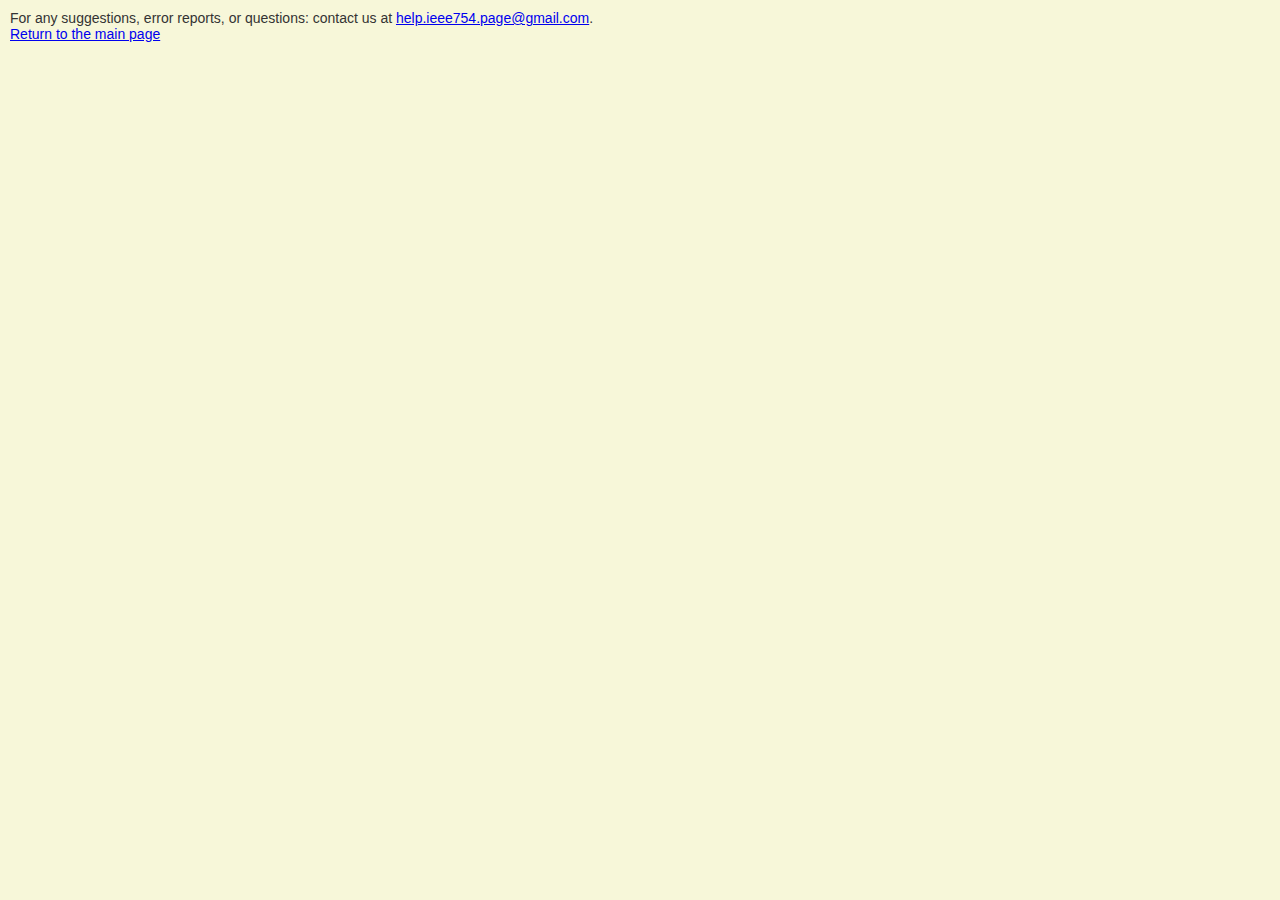
<file: contact.html>
<!DOCTYPE html>
<html lang="en">
<head>
    <meta charset="UTF-8">
    <meta name="viewport" content="width=device-width, initial-scale=1.0">
    <title>IEEE 754 Contact</title>
    <style>
        body {
            margin: 0;
            padding: 0;
            background-color: #f7f7d9; /* Cambia este valor al color de fondo que usaste */
            font-family: Arial, sans-serif;
        }
        .contact-info {
            position: absolute;
            top: 10px;
            left: 10px;
            color: #333; /* Color del texto */
            font-size: 14px;
        }
    </style>
</head>
<body>
    <div class="contact-info">
        For any suggestions, error reports, or questions: contact us at <a href="mailto:help.ieee754.page@gmail.com">help.ieee754.page@gmail.com</a>.
        <br><a href="https://ieee754-converter.github.io/index.html">Return to the main page</a>
    </div>
</body>
</html>
</file>
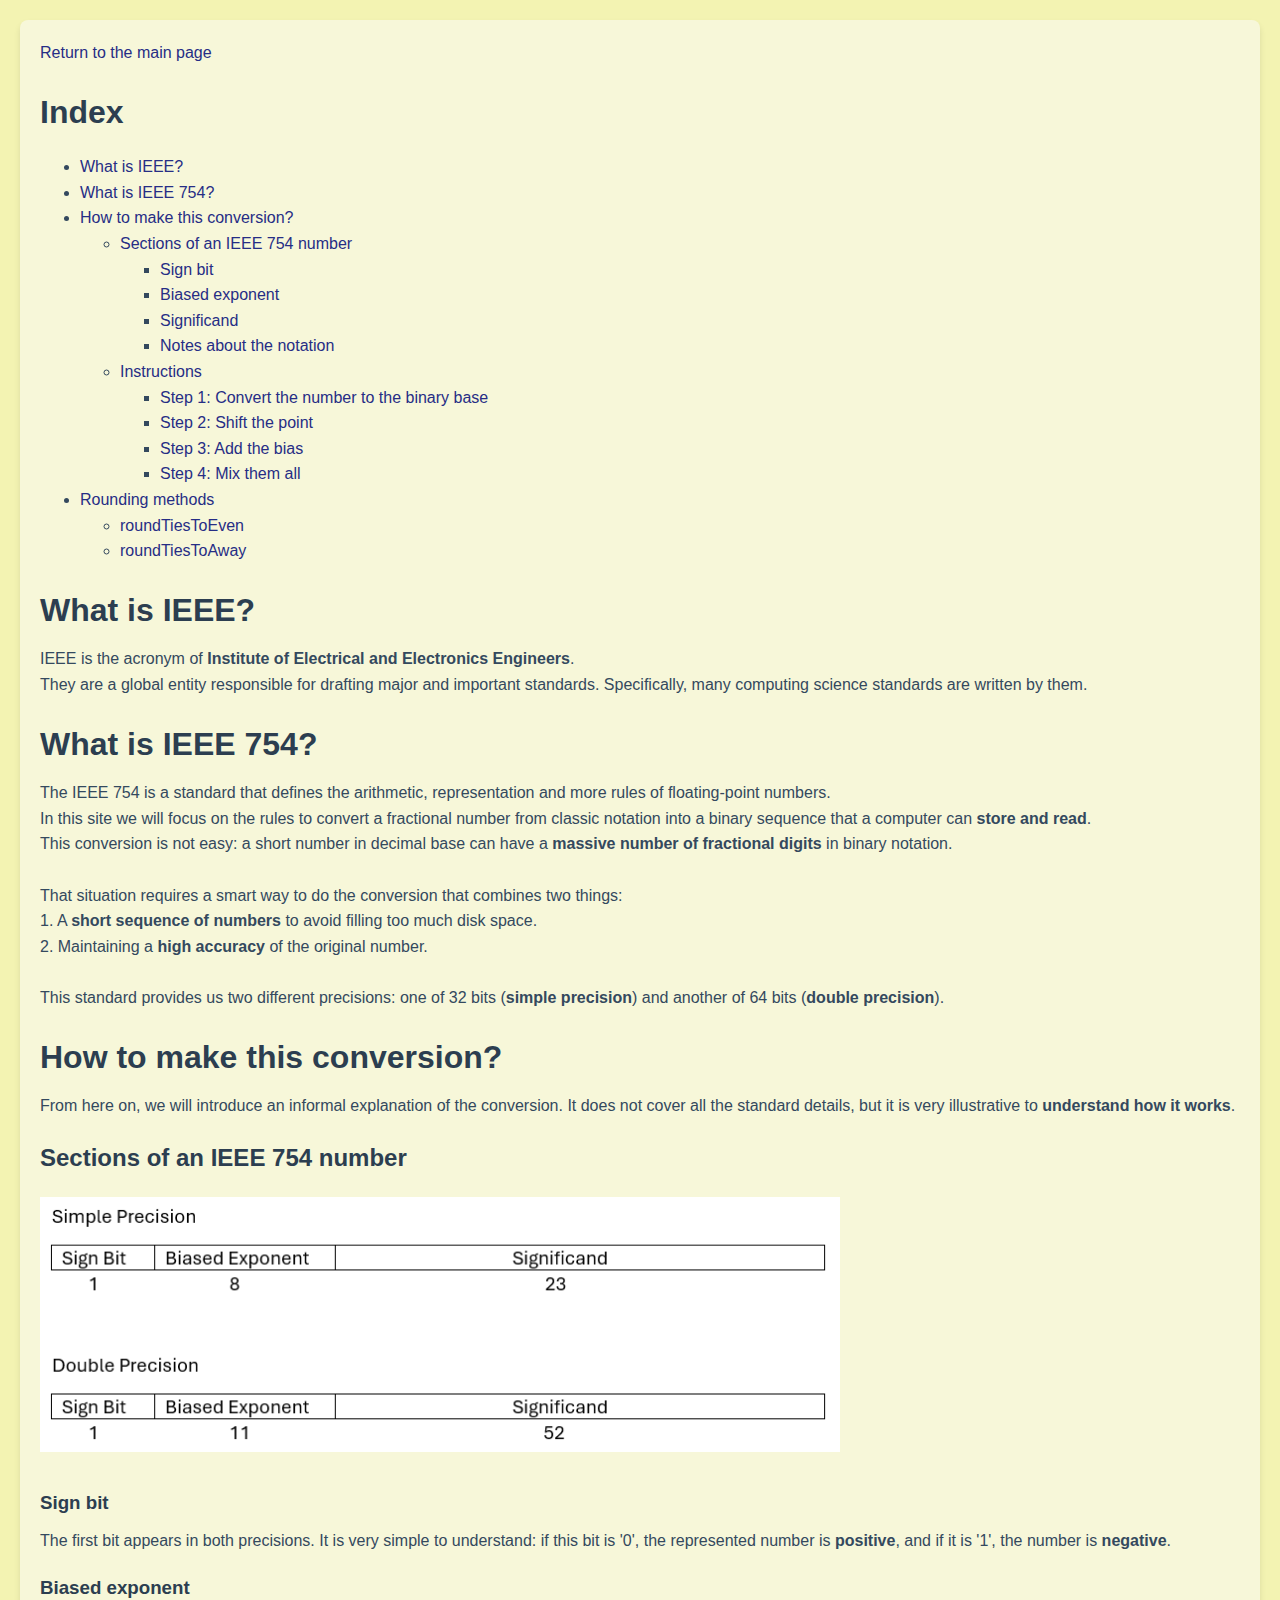
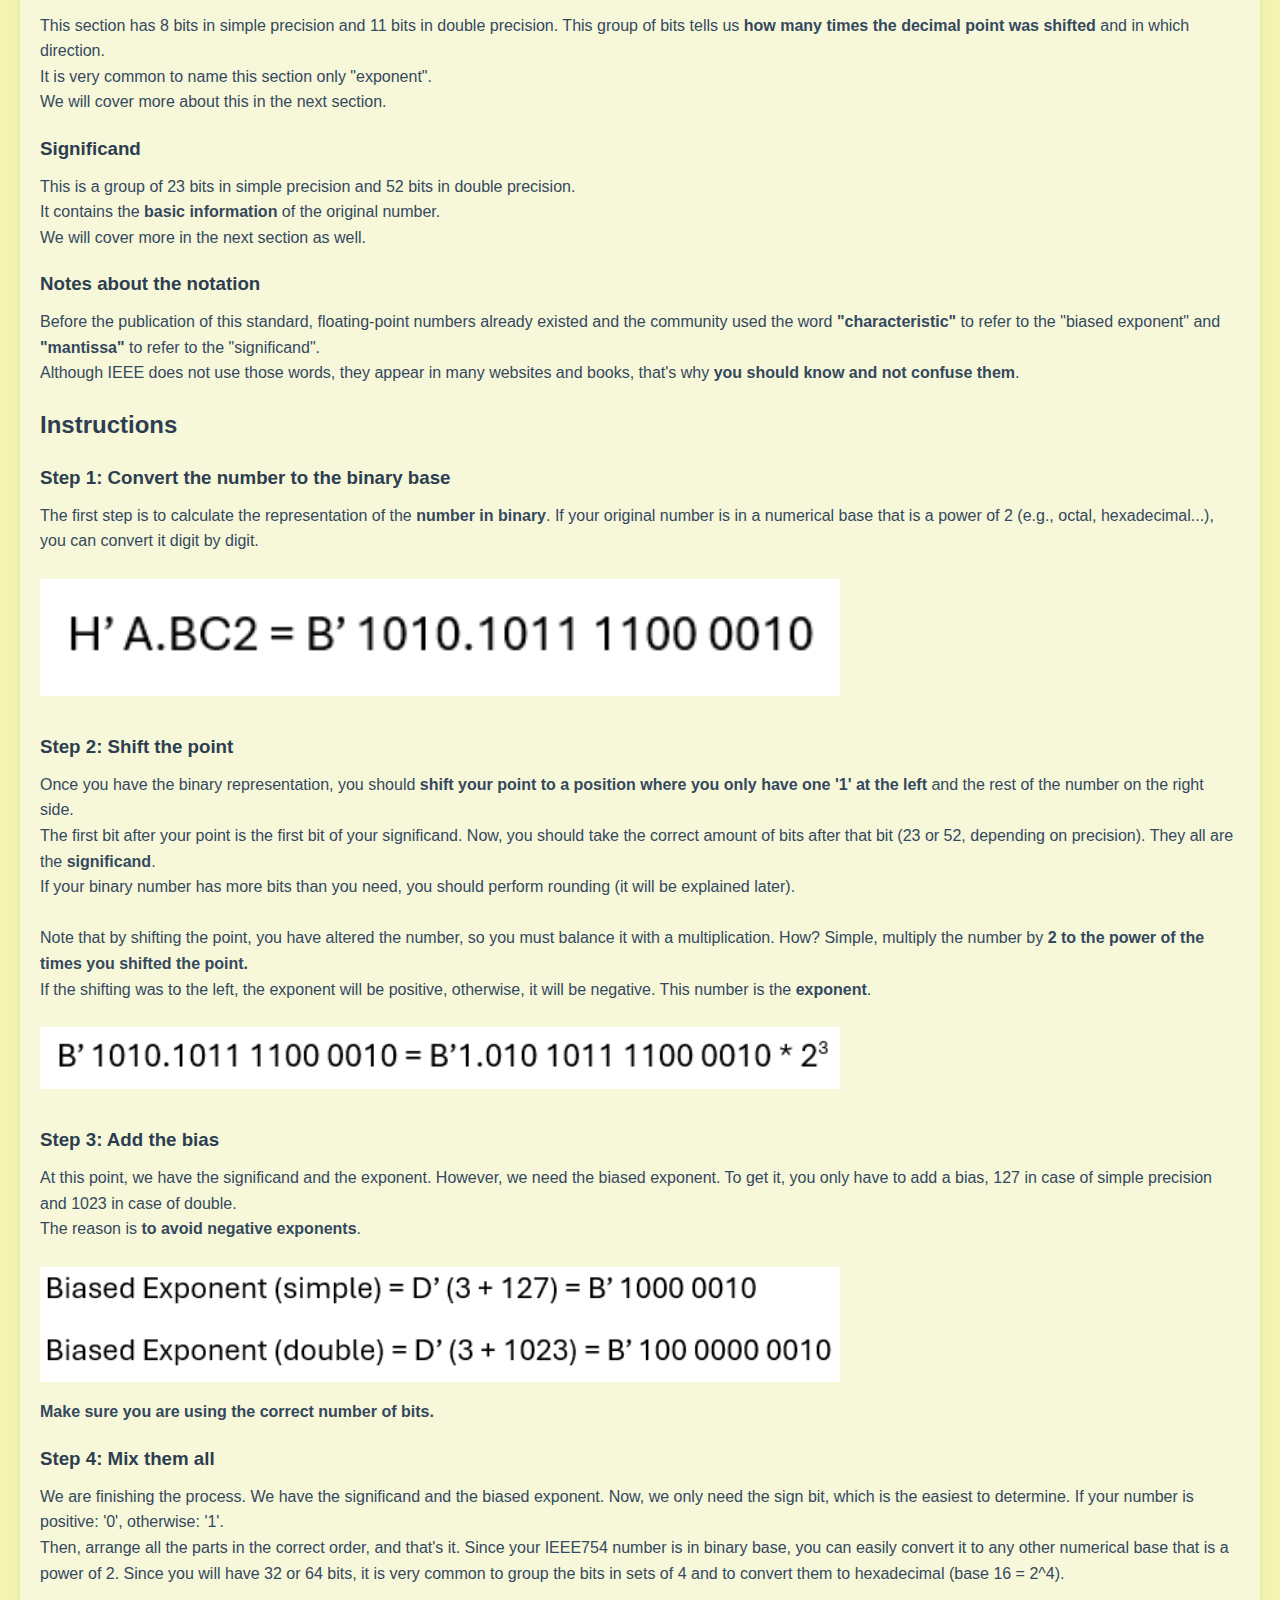
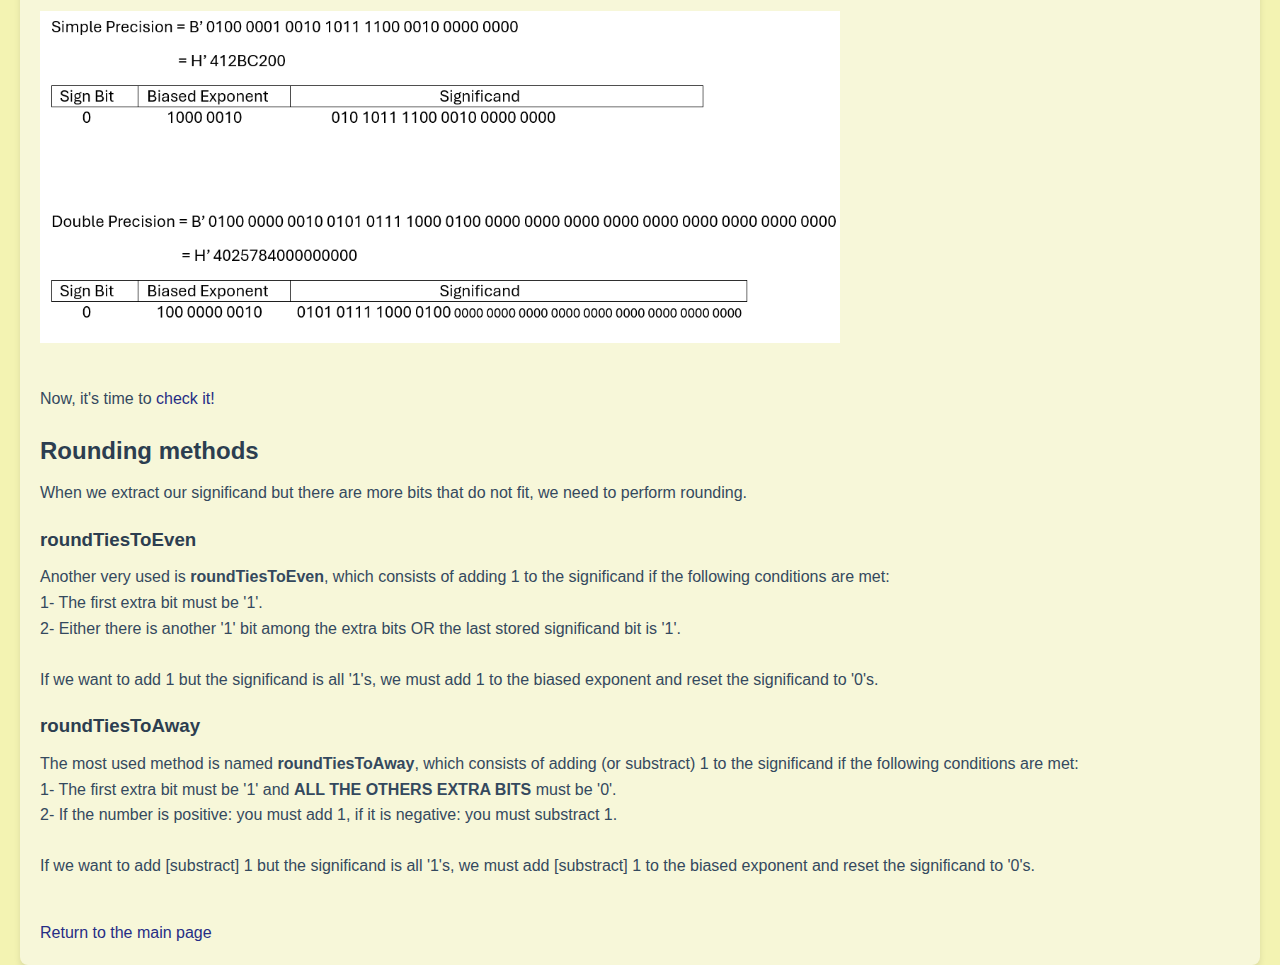
<file: Understanding-IEEE754.html>
<!DOCTYPE html>
<html lang="es">
<head>
    <meta charset="UTF-8">
    <meta name="viewport" content="width=device-width, initial-scale=1.0">
    <title>Understanding IEEE 754</title>
    <style>
        body {
            background-color: #f3f3b2;
            margin: 0;
            font-family: Arial, sans-serif;
            line-height: 1.6;
            padding: 20px;
            color: #34495e;
            display: flex;
            justify-content: center;
            align-items: flex-start;
            height: 100vh;
            text-align: left;
            overflow-y: auto;
        }
        .content {
            max-width: 1200px;
            width: 100%;
            padding: 20px;
            background-color: #f7f7d9;
            border-radius: 8px;
            box-shadow: 0px 4px 6px rgba(0, 0, 0, 0.1);
            overflow-y: auto;
        }
        h1, h2, h3 {
            color: #2c3e50;
            margin-bottom: 10px;
        }
        p {
            margin-top: 0px;
            margin-bottom: 15px;
        }
        a {
            color: rgb(38, 45, 133);
            text-decoration: none;
        }
        img {
            width: 100%;
            height: auto;
            max-width: 800px;
            margin: 10px 0;
        }
        @media screen and (max-width: 768px) {
            h1, h2, h3 {
                font-size: 1.2em;
            }
            img {
                max-width: 100%;
            }
        }
    </style>
</head>
<body>
    <div class="content">
        <a href="https://ieee754-converter.github.io/index.html">Return to the main page</a>
        <h1>Index</h1>
        <ul>
            <li><a href="#what-is-ieee">What is IEEE?</a></li>
            <li><a href="#what-is-ieee-754">What is IEEE 754?</a></li>
            <li><a href="#conversion">How to make this conversion?</a>
                <ul>
                    <li><a href="#sections">Sections of an IEEE 754 number</a>
                        <ul>
                            <li><a href="#sign-bit">Sign bit</a></li>
                            <li><a href="#biased-exponent">Biased exponent</a></li>
                            <li><a href="#significand">Significand</a></li>
                            <li><a href="#notation">Notes about the notation</a></li>
                        </ul>
                    </li>
                    <li><a href="#instructions">Instructions</a>
                        <ul>
                            <li><a href="#step1">Step 1: Convert the number to the binary base</a></li>
                            <li><a href="#step2">Step 2: Shift the point</a></li>
                            <li><a href="#step3">Step 3: Add the bias</a></li>
                            <li><a href="#step4">Step 4: Mix them all</a></li>
                        </ul>
                    </li>
                </ul>
            </li>
            <li><a href="#rounding">Rounding methods</a>
                <ul>
                    <li><a href="#roundTiesToEven">roundTiesToEven</a></li>
                    <li><a href="#roundTiesToAway">roundTiesToAway</a></li>
                </ul>
            </li>
        </ul>
        <h1 id="what-is-ieee">What is IEEE?</h1>
        <p>IEEE is the acronym of <b>Institute of Electrical and Electronics Engineers</b>.<br>They are a global entity responsible for drafting major and important standards. Specifically, many computing science standards are written by them.</p>
        <h1 id="what-is-ieee-754">What is IEEE 754?</h1>
        <p>The IEEE 754 is a standard that defines the arithmetic, representation and more rules of floating-point numbers.<br>In this site we will focus on the rules to convert a fractional number from classic notation into a binary sequence that a computer can <b>store and read</b>.<br>This conversion is not easy: a short number in decimal base can have a <b>massive number of fractional digits</b> in binary notation.<br><br>That situation requires a smart way to do the conversion that combines two things:<br>1. A <b>short sequence of numbers</b> to avoid filling too much disk space.<br>2. Maintaining a <b>high accuracy</b> of the original number.<br><br>This standard provides us two different precisions: one of 32 bits (<b>simple precision</b>) and another of 64 bits (<b>double precision</b>).</p>
        <h1 id="conversion">How to make this conversion?</h1>
        <p>From here on, we will introduce an informal explanation of the conversion. It does not cover all the standard details, but it is very illustrative to <b>understand how it works</b>.</p>
        <h2 id="sections">Sections of an IEEE 754 number</h2>
        <img src="./images/ACCURACIES.png" alt="Both accuracies">
        <h3 id="sign-bit">Sign bit</h3>
        <p>The first bit appears in both precisions. It is very simple to understand: if this bit is '0', the represented number is <b>positive</b>, and if it is '1', the number is <b>negative</b>.</p>
        <h3 id="biased-exponent">Biased exponent</h3>
        <p>This section has 8 bits in simple precision and 11 bits in double precision. This group of bits tells us <b>how many times the decimal point was shifted</b> and in which direction.<br>It is very common to name this section only "exponent".<br>We will cover more about this in the next section.</p>
        <h3 id="significand">Significand</h3>
        <p>This is a group of 23 bits in simple precision and 52 bits in double precision.<br>It contains the <b>basic information</b> of the original number.<br>We will cover more in the next section as well.</p>
        <h3 id="notation">Notes about the notation</h3>
        <p>Before the publication of this standard, floating-point numbers already existed and the community used the word <b>"characteristic"</b> to refer to the "biased exponent" and <b>"mantissa"</b> to refer to the "significand".<br>Although IEEE does not use those words, they appear in many websites and books, that's why <b>you should know and not confuse them</b>.</p>
        <h2 id="instructions">Instructions</h2>
        <h3 id="step1">Step 1: Convert the number to the binary base</h3>
        <p>The first step is to calculate the representation of the <b>number in binary</b>. If your original number is in a numerical base that is a power of 2 (e.g., octal, hexadecimal...), you can convert it digit by digit.</p>
        <img src="./images/binary.png" alt="Binary conversion">
        <h3 id="step2">Step 2: Shift the point</h3>
        <p>Once you have the binary representation, you should <b>shift your point to a position where you only have one '1' at the left</b> and the rest of the number on the right side.<br>The first bit after your point is the first bit of your significand. Now, you should take the correct amount of bits after that bit (23 or 52, depending on precision). They all are the <b>significand</b>.<br>If your binary number has more bits than you need, you should perform rounding (it will be explained later).<br><br>Note that by shifting the point, you have altered the number, so you must balance it with a multiplication. How? Simple, multiply the number by <b>2 to the power of the times you shifted the point.</b><br>If the shifting was to the left, the exponent will be positive, otherwise, it will be negative. This number is the <b>exponent</b>.</p>
        <img src="./images/shifting.png" alt="Shifting example">
        <h3 id="step3">Step 3: Add the bias</h3>
        <p>At this point, we have the significand and the exponent. However, we need the biased exponent. To get it, you only have to add a bias, 127 in case of simple precision and 1023 in case of double.<br>The reason is <b>to avoid negative exponents</b>.</p>
        <img src="./images/biased.png" alt="Biased Exponent">
        <p><b>Make sure you are using the correct number of bits.</b></p>
        <h3 id="step4">Step 4: Mix them all</h3>
        <p>We are finishing the process. We have the significand and the biased exponent. Now, we only need the sign bit, which is the easiest to determine. If your number is positive: '0', otherwise: '1'.<br>Then, arrange all the parts in the correct order, and that's it. Since your IEEE754 number is in binary base, you can easily convert it to any other numerical base that is a power of 2. Since you will have 32 or 64 bits, it is very common to group the bits in sets of 4 and to convert them to hexadecimal (base 16 = 2^4).</p>
        <img src="./images/result.png" alt="Simple and Double Precision">
        <p><br>Now, it's time to <a href="https://ieee754-converter.github.io/index.html">check it!</a></p>
        <h2 id="rounding">Rounding methods</h2>
        <p>When we extract our significand but there are more bits that do not fit, we need to perform rounding.
        <h3 id="roundTiesToEven">roundTiesToEven</h3>
        <p>Another very used is <b>roundTiesToEven</b>, which consists of adding 1 to the significand if the following conditions are met:<br>1- The first extra bit must be '1'.<br>2- Either there is another '1' bit among the extra bits OR the last stored significand bit is '1'.<br><br>If we want to add 1 but the significand is all '1's, we must add 1 to the biased exponent and reset the significand to '0's.</p>
        <h3 id="roundTiesToAway">roundTiesToAway</h3>
        <p>The most used method is named <b>roundTiesToAway</b>, which consists of adding (or substract) 1 to the significand if the following conditions are met:<br>1- The first extra bit must be '1' and <b>ALL THE OTHERS EXTRA BITS</b> must be '0'.<br>2- If the number is positive: you must add 1, if it is negative: you must substract 1.<br><br>If we want to add [substract] 1 but the significand is all '1's, we must add [substract] 1 to the biased exponent and reset the significand to '0's.</p>
        <br>
        <a href="https://ieee754-converter.github.io/index.html">Return to the main page</a>
    </div>
</body>
</html>
</file>
